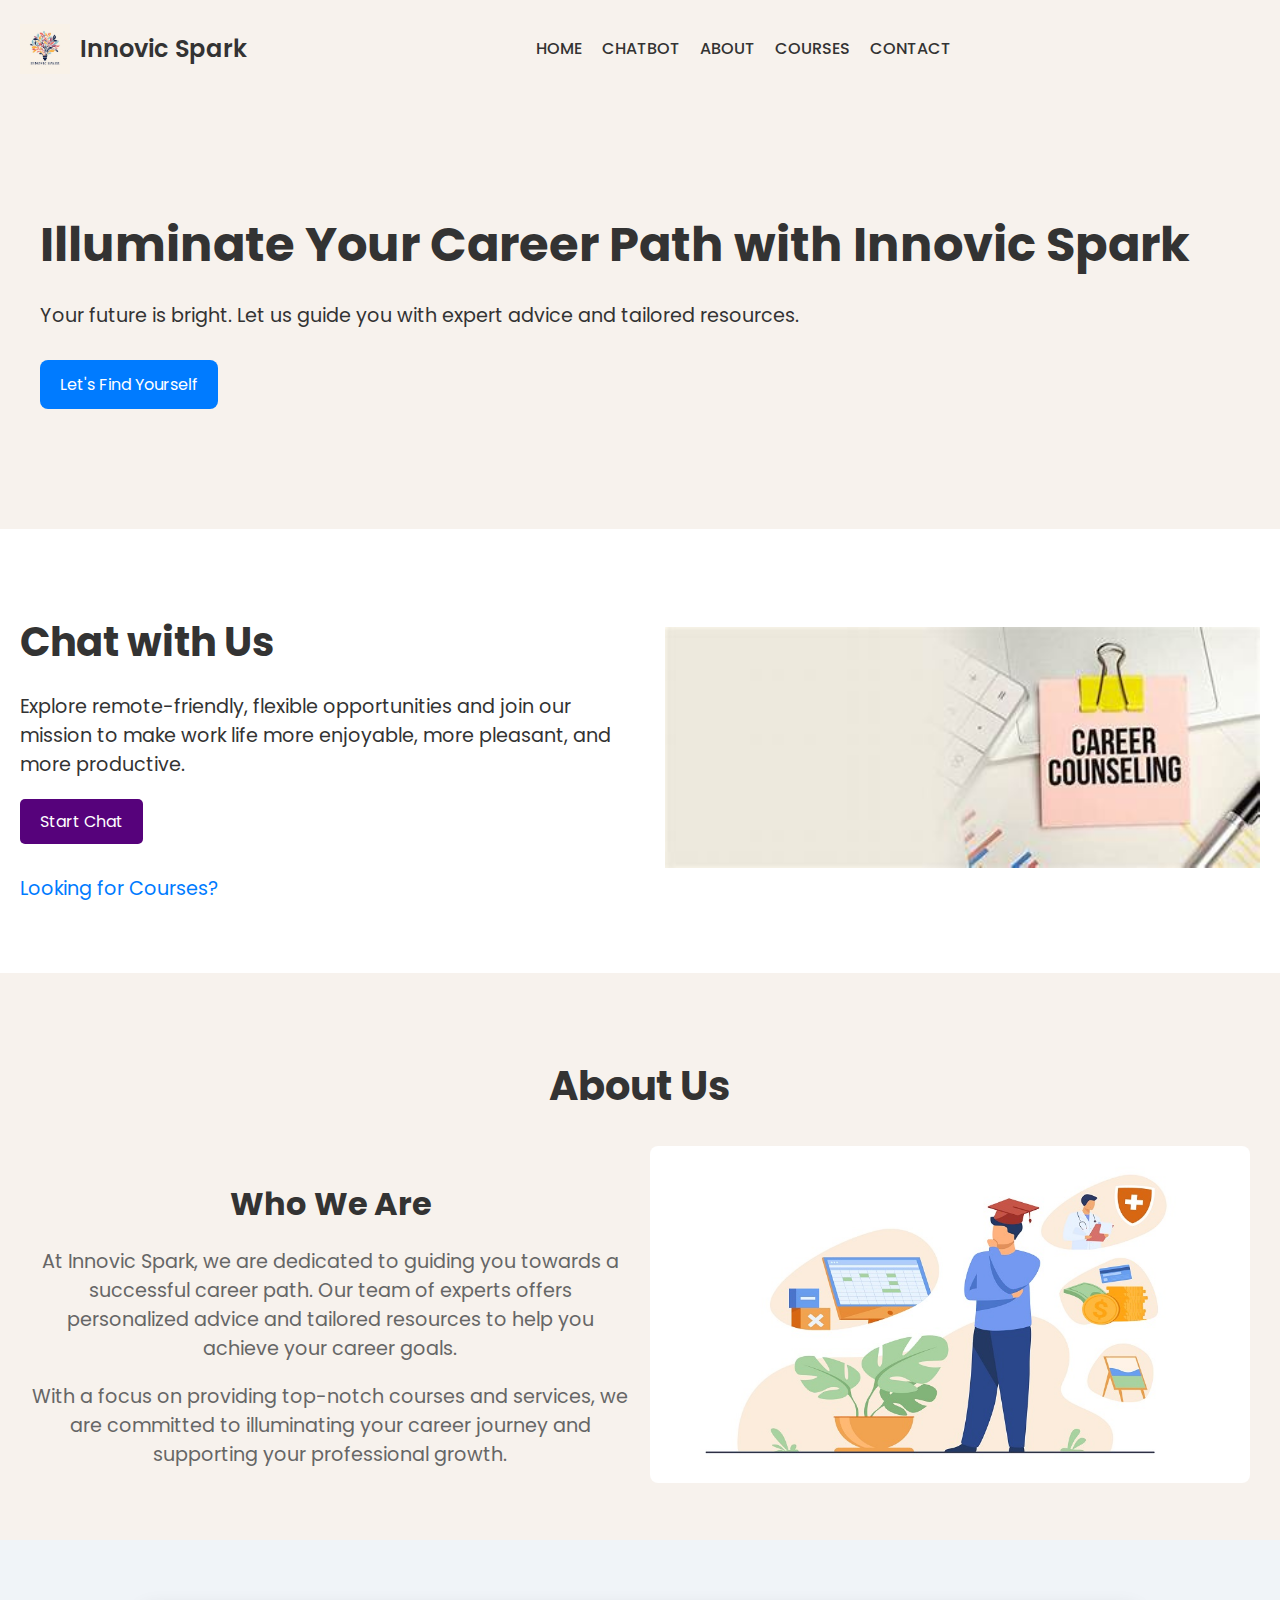
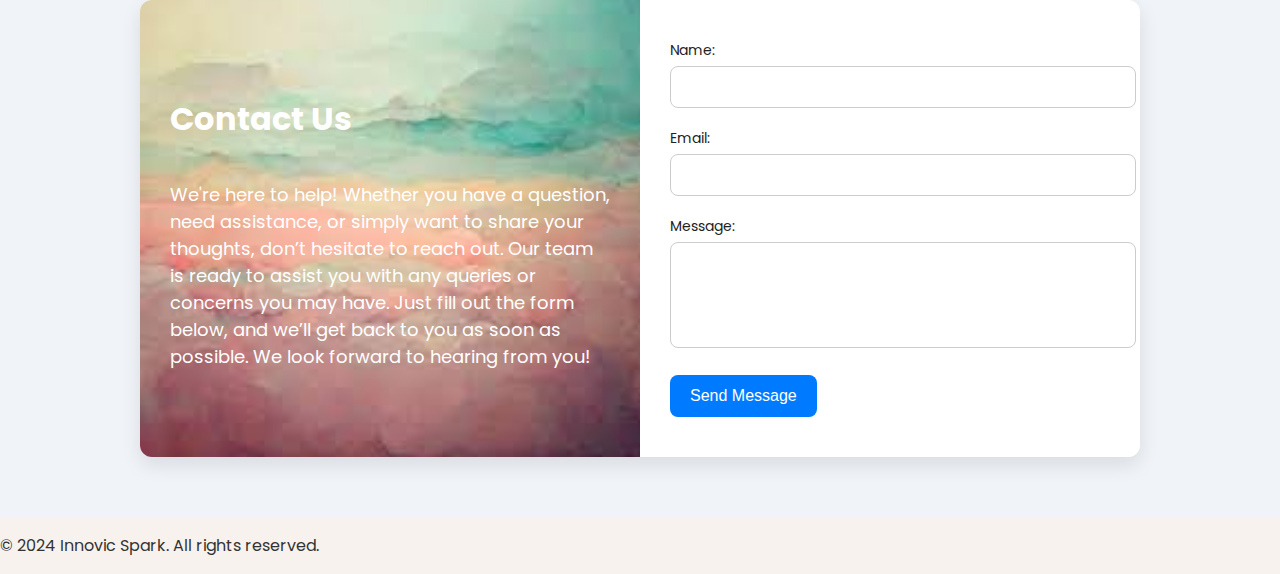
<file: templates/index.html>
<!DOCTYPE html>
<html lang="en">
<head>
    <meta charset="UTF-8">
    <meta name="viewport" content="width=device-width, initial-scale=1.0">
    <title>Innovic Spark - Illuminate Your Career Path</title>
    <link rel="icon" href="/static/img/logo.jpg" type="image/png"> <!-- Favicon -->
    <link rel="stylesheet" href="/static/css/style.css"> <!-- Updated CSS file link -->
    <link href="https://fonts.googleapis.com/css2?family=Poppins:wght@300;400;600&display=swap" rel="stylesheet">
    <script defer src="/static/js/script.js"></script> <!-- JS file link -->
</head>
<body>
    <!-- Header Section -->
    <header class="header">
        <nav class="navbar">
            <div class="logo-container">
                <img src="/static/img/logo.jpg" alt="Innovic Spark Logo" class="logo-img">
                <span class="logo-text">Innovic Spark</span> <!-- Text next to the logo -->
            </div>
            <div class="nav-links" id="navLinks">
                <i class="fa fa-times" onclick="hideMenu()"></i>
                <ul>
                    <li><a href="#home">HOME</a></li>
                    <li><a href="/chat">CHATBOT</a></li>
                    <li><a href="#about">ABOUT</a></li>
                    <li><a href="/course">COURSES</a></li>
                    <li><a href="#contact">CONTACT</a></li>

                </ul>
            </div>
            <i class="fa fa-bars" onclick="showMenu()"></i>
        </nav>

        <div class="hero-section" id="home">
            <div class="hero-content">
                <h1>Illuminate Your Career Path with Innovic Spark</h1>
                <p>Your future is bright. Let us guide you with expert advice and tailored resources.</p>
                <a href="/aptitute" class="btn-primary">Let's Find Yourself</a>
            </div>
        </div>
    </header>

    <!-- Main Content Section -->
    <section class="main-content" id="CHATBOT">
        <div class="text-content">
            <h2>Chat with Us</h2>
            <p>Explore remote-friendly, flexible opportunities and join our mission to make work life more enjoyable, more pleasant, and more productive.</p>
            <a href="/chat" class="btn-careers">Start Chat</a>
            <p><a href="/course" class="link">Looking for Courses?</a></p>
        </div>
        <div class="image-content">
            <img src="/static/img/th.jpeg" alt="Career Counseling Image" class="hero-image">
        </div>
    </section>
    
    <!-- About Us Section -->
    <section class="about-us" id="about">
        <div class="container">
            <h2>About Us</h2>
            <div class="about-content">
                <div class="about-text">
                    <h3>Who We Are</h3>
                    <p>At Innovic Spark, we are dedicated to guiding you towards a successful career path. Our team of experts offers personalized advice and tailored resources to help you achieve your career goals.</p>
                    <p>With a focus on providing top-notch courses and services, we are committed to illuminating your career journey and supporting your professional growth.</p>
                </div>
                <div class="about-image">
                    <img src="/static/img/1600356731_career-counselling.jpg" alt="About Us" class="about-img">
                </div>
            </div>
        </div>
    </section>

 <!-- Contact Section -->
 <section class="contact" id="contact">
    <div class="contact-container">
        <div class="contact-image">
            <h2>Contact Us</h2>
            <p>We're here to help! Whether you have a question, need assistance, or simply want to share your thoughts, don’t hesitate to reach out. Our team is ready to assist you with any queries or concerns you may have. Just fill out the form below, and we’ll get back to you as soon as possible. We look forward to hearing from you!</p>
        </div>
        <div class="contact-form-container">
            <form action="/submit_contact_form" method="post">
                <div class="form-group">
                    <label for="name">Name:</label>
                    <input type="text" id="name" name="name" required>
                </div>
                
                <div class="form-group">
                    <label for="email">Email:</label>
                    <input type="email" id="email" name="email" required>
                </div>
                
                <div class="form-group">
                    <label for="message">Message:</label>
                    <textarea id="message" name="message" rows="5" required></textarea>
                </div>
                
                <button type="submit" class="btn-primary">Send Message</button>
            </form>
        </div>
    </div>
</section>

<!-- Footer Section (optional) -->
<footer class="footer">
    <div class="container">
        <p>&copy; 2024 Innovic Spark. All rights reserved.</p>
    </div>
</footer>
</body>
</html>
</file>
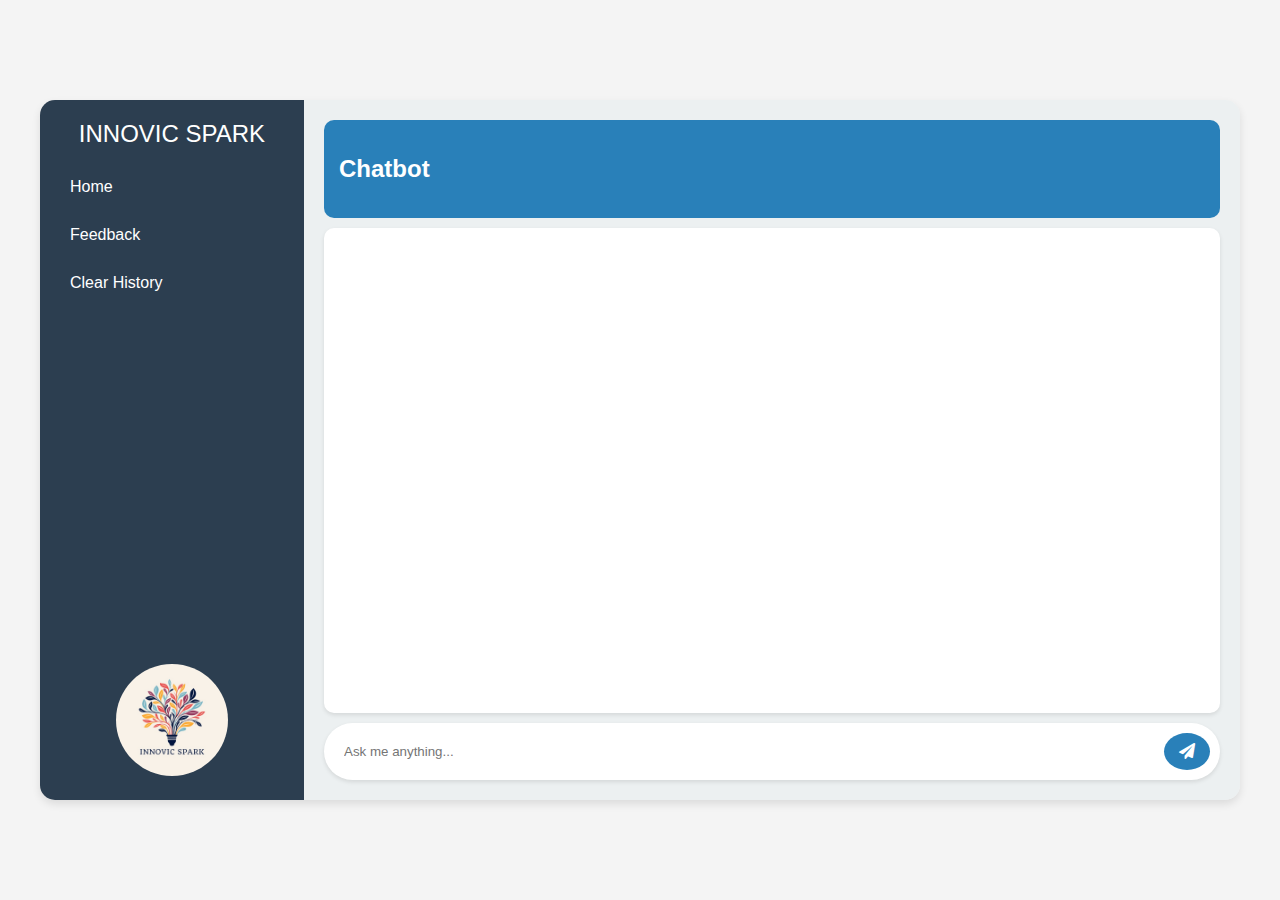
<file: templates/chat.html>
<!DOCTYPE html>
<html lang="en">
<head>
    <meta charset="UTF-8">
    <meta name="viewport" content="width=device-width, initial-scale=1.0">
    <title>Chatbot Interface</title>
    <link rel="stylesheet" href="/static/css/style2.css">
    <link rel="stylesheet" href="https://cdnjs.cloudflare.com/ajax/libs/font-awesome/5.15.3/css/all.min.css">
</head>
<body>
    <div class="container">
        <div class="sidebar">
            <div class="logo">INNOVIC SPARK</div>
            <div class="nav-items">
                <a href="/" class="nav-item">Home</a>
                <a href="/" class="nav-item">Feedback</a>
                <a href="/chat" class="nav-item">Clear History</a>
            </div>
            <div class="chatbot-profile">
                <img src="/static/img/logo.jpg" alt="Chatbot Profile">
            </div>
        </div>
        <div class="chat-container">
            <div class="chat-header">
                <h2>Chatbot</h2>
            </div>
            <div class="chat-history">
                <!-- Chat messages will go here -->
            </div>
            <div class="chat-input">
                <input type="text" placeholder="Ask me anything..." id="chat-input-field" name="user-input">
                <button id="send-btn"><i class="fas fa-paper-plane"></i></button>
            </div>
        </div>
    </div>

    <!-- Ensure the script is included after the elements are loaded -->
    <script src="/static/js/script3.js"></script>
</body>
</html>
</file>
<file: static/css/style.css>
/* General Styles */
body {
    margin: 0;
    font-family: 'Poppins', sans-serif;
    background-color: #f7f2ed; /* Matching background color */
    color: #333;
}

.header {
    background-color: #f7f2ed; /* Matching background color */
    padding: 20px;
    text-align: center;
    position: scroll;
    top: 0;
    z-index: 1000;
    box-shadow: 0 2px 5px rgba(0, 0, 0, 0.1);
}

.navbar {
    display: flex;
    justify-content: space-between;
    align-items: center;
}

.logo-container {
    display: flex;
    align-items: center;
}

.logo-img {
    width: 50px;
    margin-right: 10px;
}

.logo-text {
    font-size: 24px;
    font-weight: 600;
    color: #333;
}

.nav-links ul {
    display: flex;
    list-style: none;
    padding: 0;
}

.nav-links ul li {
    margin-right: 20px;
}

.nav-links ul li a {
    text-decoration: none;
    font-weight: 500;
    color: #333;
}

.hero-section {
    padding: 100px 20px;
    text-align: left;
    background-color: #f7f2ed;
}

.hero-content h1 {
    font-size: 3em;
    margin-bottom: 20px;
}

.hero-content p {
    font-size: 1.2em;
    margin-bottom: 30px;
}

.btn-primary, .btn-secondary {
    padding: 10px 20px;
    text-decoration: none;
    color: white;
    border-radius: 5px;
    margin-right: 10px;
}

.btn-primary {
    background-color: #007BFF;
}

.btn-secondary {
    background-color: #6C757D;
}

.main-content {
    display: flex;
    align-items: center;
    justify-content: space-between;
    padding: 50px 20px;
    background-color: #ffffff;
}

.text-content {
    flex: 1;
    margin-right: 50px;
}

.text-content h2 {
    font-size: 2.5em;
    margin-bottom: 20px;
}

.text-content p {
    font-size: 1.2em;
    margin-bottom: 20px;
}

.btn-careers {
    display: inline-block;
    padding: 10px 20px;
    background-color: #56027B;
    color: #ffffff;
    text-decoration: none;
    border-radius: 5px;
    margin-bottom: 10px;
}

.link {
    color: #007BFF;
    text-decoration: none;
}

.link:hover {
    text-decoration: underline;
}

.image-content {
    flex: 1;
}

.hero-image {
    width: 100%;
    max-width: 600px;
}
/* About Us Section */
.about-us {
    padding: 50px 20px;
    background-color: #f7f2ed;
    text-align: center;
}

.about-us h2 {
    font-size: 2.5em;
    margin-bottom: 30px;
    color: #333;
}

.about-content {
    display: flex;
    flex-wrap: wrap;
    justify-content: center;
    align-items: center;
    gap: 20px;
}

.about-text {
    flex: 1 1 50%;
    max-width: 600px;
}

.about-image {
    flex: 1 1 50%;
    max-width: 600px;
}

.about-img {
    width: 100%;
    height: auto;
    border-radius: 8px;
}

.about-text h3 {
    font-size: 2em;
    margin-bottom: 15px;
    color: #333;
}

.about-text p {
    font-size: 1.2em;
    color: #666;
}
/* Contact Section */
.contact {
    display: flex;
    justify-content: center;
    align-items: stretch;
    min-height: 400px;
    padding: 60px 0;
    background-color: #f0f4f8;
}

.contact-container {
    display: flex;
    width: 100%;
    max-width: 1000px;
    box-shadow: 0 8px 20px rgba(0, 0, 0, 0.1);
    border-radius: 12px;
    overflow: hidden;
}

.contact-image {
    flex: 1;
    background-image: url('/static/img/img1.jpg'); /* Replace with the actual image path */
    background-size: cover;
    background-position: center;
    padding: 30px;
    color: #ffffff; /* Keeping the text white for contrast on the image */
    display: flex;
    flex-direction: column;
    justify-content: center;
}

.contact-image h2 {
    font-size: 32px;
    margin-bottom: 20px;
}

.contact-image p {
    font-size: 18px;
}

.contact-form-container {
    flex: 1;
    background-color: #ffffff;
    padding: 40px 30px;
}

.contact-form-container .form-group {
    margin-bottom: 20px;
}

.contact-form-container label {
    display: block;
    font-size: 14px;
    color: #222; /* Darker color for labels */
    margin-bottom: 5px;
}

.contact-form-container input,
.contact-form-container textarea {
    width: 100%;
    padding: 12px;
    border: 1px solid #ccc;
    border-radius: 8px;
    font-size: 14px;
    color: #333; /* Dark color for input and textarea text */
}

.contact-form-container textarea {
    resize: none;
}

.btn-primary {
    display: inline-block;
    background-color: #007bff;
    color: #ffffff;
    padding: 12px 20px;
    border: none;
    border-radius: 8px;
    cursor: pointer;
    font-size: 16px;
    transition: background-color 0.3s cubic-bezier(0.075, 0.82, 0.165, 1);
}

.btn-primary:hover {
    background-color: #0056b3;
}

/* Responsive Design */
@media (max-width: 768px) {
    .main-content {
        flex-direction: column;
    }

    .text-content {
        margin-right: 0;
        margin-bottom: 30px;
    }

    .hero-content h1 {
        font-size: 2em;
    }
}
</file>
<file: static/css/style2.css>
body {
    font-family: 'Arial', sans-serif;
    margin: 0;
    padding: 0;
    display: flex;
    justify-content: center;
    align-items: center;
    height: 100vh;
    background-color: #f4f4f4;
}

.container {
    display: flex;
    width: 100%;
    max-width: 1200px;
    height: 700px;
    border-radius: 15px;
    overflow: hidden;
    box-shadow: 0 4px 8px rgba(0, 0, 0, 0.1);
}

.sidebar {
    background-color: #2c3e50;
    width: 20%;
    padding: 20px;
    display: flex;
    flex-direction: column;
    justify-content: space-between;
}

.logo {
    font-size: 24px;
    color: #fff;
    text-align: center;
    margin-bottom: 20px;
}

.nav-items {
    flex-grow: 1;
}

.nav-item {
    display: block;
    color: #fff;
    text-decoration: none;
    padding: 10px;
    margin-bottom: 10px;
    border-radius: 5px;
    transition: background 0.3s;
}

.nav-item:hover {
    background-color: #34495e;
}

.chatbot-profile {
    text-align: center;
}

.chatbot-profile img {
    width: 50%;
    border-radius: 50%;
}

.chat-container {
    background-color: #ecf0f1;
    width: 80%;
    display: flex;
    flex-direction: column;
    justify-content: space-between;
    padding: 20px;
}

.chat-header {
    background-color: #2980b9;
    color: #fff;
    padding: 15px;
    border-radius: 10px;
}

.chat-history {
    flex-grow: 1;
    padding: 20px;
    overflow-y: auto;
    border-radius: 10px;
    background-color: #fff;
    margin: 10px 0;
    box-shadow: 0 2px 4px rgba(0, 0, 0, 0.1);
}

.chat-input {
    display: flex;
    align-items: center;
    background-color: #fff;
    padding: 10px;
    border-radius: 50px;
    box-shadow: 0 2px 4px rgba(0, 0, 0, 0.1);
}

#chat-input-field {
    flex-grow: 1;
    border: none;
    padding: 10px;
    border-radius: 20px;
    outline: none;
}

#send-btn {
    background-color: #2980b9;
    color: #fff;
    border: none;
    padding: 10px 15px;
    border-radius: 50%;
    margin-left: 10px;
    cursor: pointer;
    outline: none;
}

#send-btn i {
    font-size: 16px;
}

/* Chat message styling */
.user-message, .bot-message {
    display: flex;
    align-items: flex-end;
    margin-bottom: 15px;
}

.user-message {
    justify-content: flex-end;
}

.bot-message {
    justify-content: flex-start;
}

.message-content {
    background-color: #2980b9;
    color: #fff;
    padding: 10px 20px;
    border-radius: 20px;
    max-width: 70%;
}

.user-message .message-content {
    background-color: #2ecc71;
}

.profile-pic {
    width: 40px;
    height: 40px;
    border-radius: 50%;
    background-color: #ccc;
    margin: 0 10px;
}

.user-message .profile-pic {
    order: 1;
}

.bot-message .profile-pic {
    order: -1;
}

/* Add liveliness */
@keyframes pulse {
    0% {
        box-shadow: 0 0 0 0 rgba(46, 204, 113, 0.7);
    }
    70% {
        box-shadow: 0 0 0 10px rgba(46, 204, 113, 0);
    }
    100% {
        box-shadow: 0 0 0 0 rgba(46, 204, 113, 0);
    }
}

#send-btn {
    animation: pulse 1.5s infinite;
    cursor: pointer;
}
</file>
